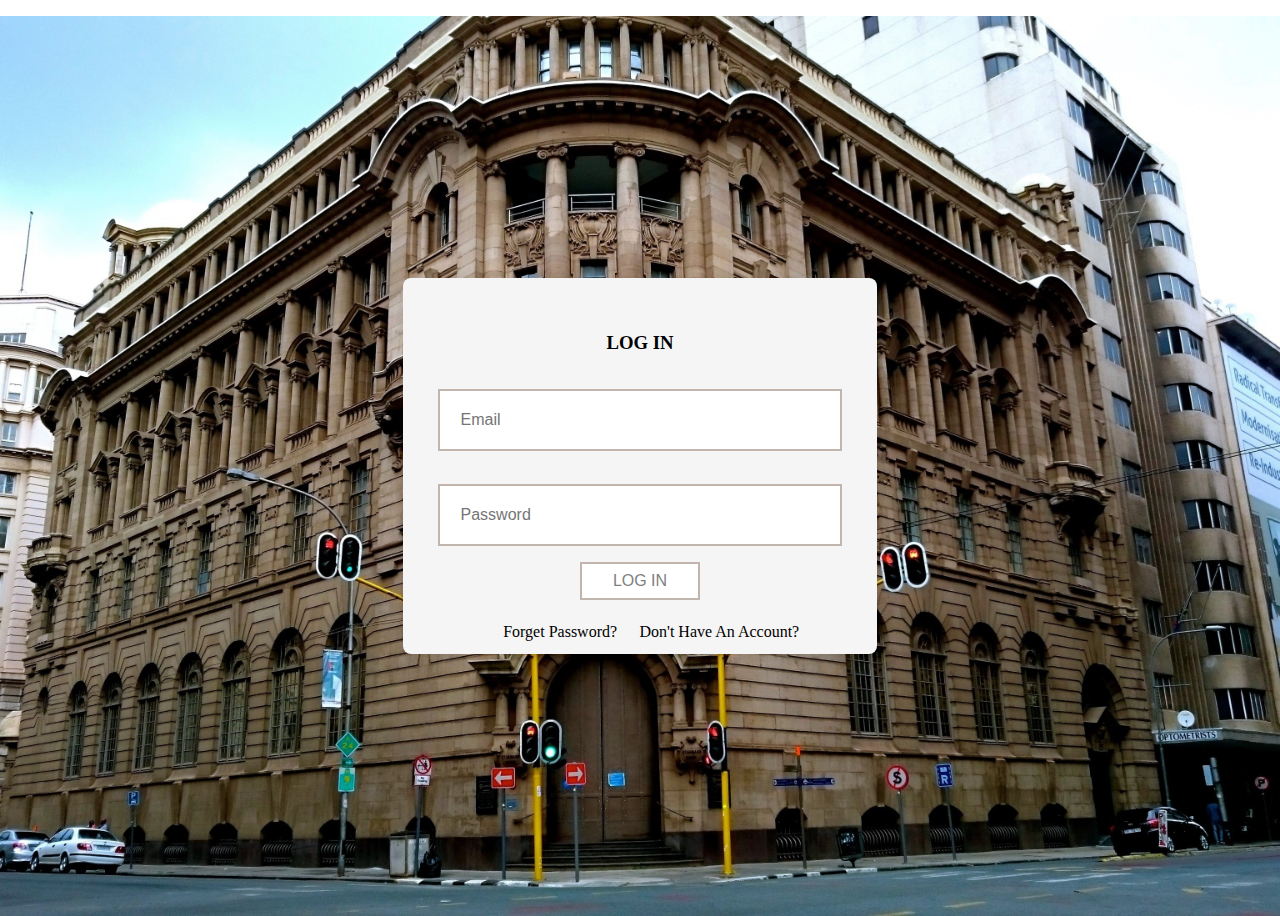
<file: index.html>
<!DOCTYPE html>
<html lang="en">
<head>
    <meta charset="UTF-8">
    <meta name="viewport" content="width=device-width, initial-scale=1.0">
    <link rel="stylesheet" href="STYLESHEET.css">
    <title>LOG-IN page</title>
</head>
<body">
    <p></p>
    <div class="wrapper">
        
    <div class="SIGN_IN_BOX">
        <form class="SIGN_IN_FORM">
            <h3 class="LOGIN">LOG IN</h3>
            <p id="validation-message"></p>
            <input id="email" placeholder="Email" type="email" required="required" class="input-box">
            <input id="password" placeholder="Password" type="password" required="required" class="input-box" oninput="show_icon()">
           <span class="show-password" onclick="Show_password()"></span>
            <button class="SIGN_IN_BUTTON" type="button" onclick="checkacc()">LOG IN</button>
            
        </form>
        <div class="OTHER_OPTIONS">
            <a class="mar1" href="ForgetPass.html">Forget Password?</a>
            <a class="mar1" href="SIGNUP.html">Don't Have An Account?</a>
        </div>

    </div>
    
    </div>

    <script src="LOGIN.js"></script>
</body>
</html>
</file>
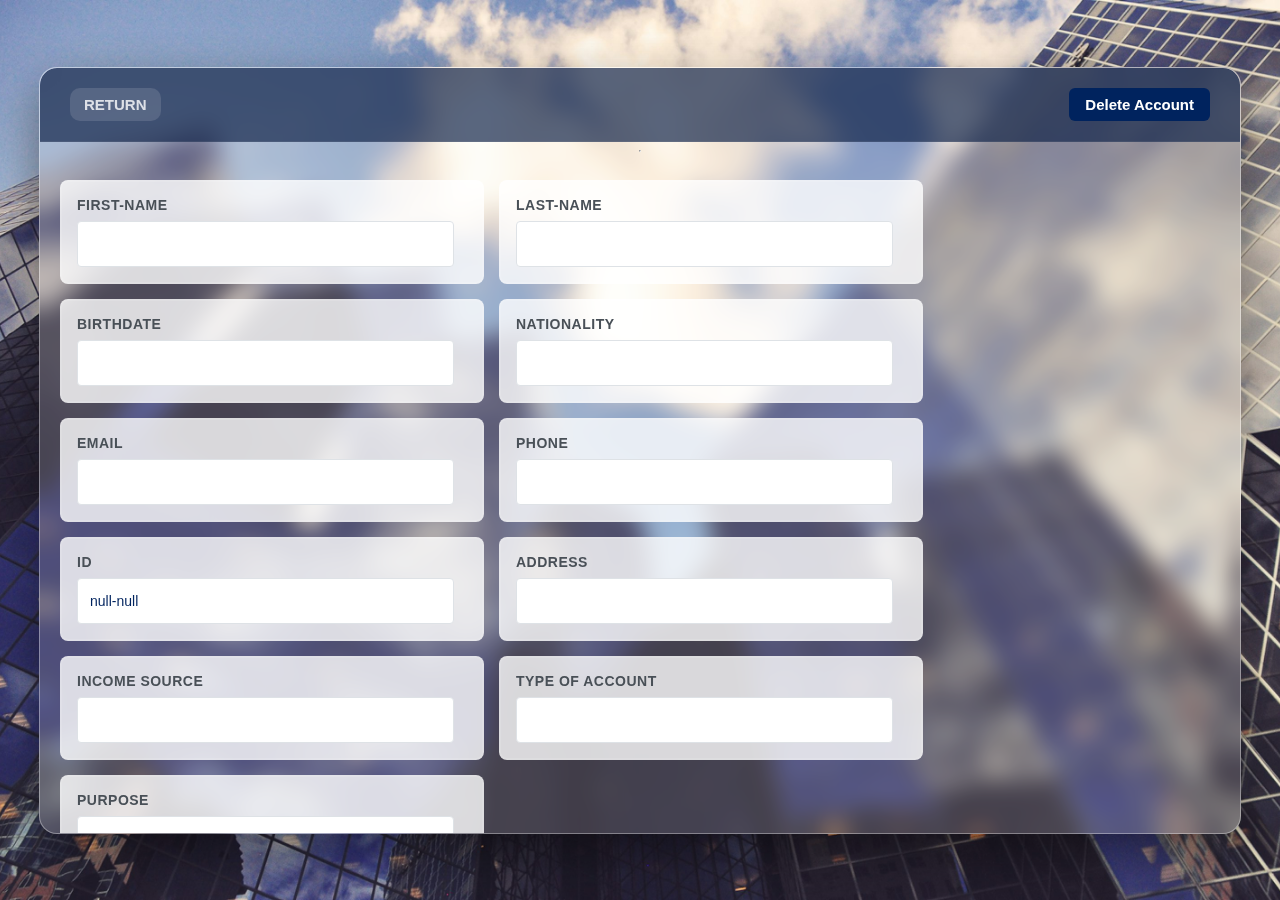
<file: Account.html>
<!DOCTYPE html>
<html lang="en">

<head>
    <meta charset="UTF-8">
    <meta name="viewport" content="width=device-width, initial-scale=1.0">
    <title>Account</title>
    <link rel="stylesheet" href="Account.css">
</head>

<body>

    
    <div class="info-box">
        <div class="upper">
            <!-- <div class="return">
                <a href="Main.html" style="text-decoration: none; color: #00235e;">RETURN</a>
            
            </div> -->

            <a href="Main.html"style="text-decoration: none; color: #00235e;"><div class="return">RETURN</div></a>





            <div class="delete" onclick="popupdelete()">Delete Account</div>
        </div>
        <hr>
        <div class="acc-info">
            <div class="info">
                <div class="about-info">First-Name</div>
                <div class="box-get-info">
                    <div class="get-info"></div>
                </div>
            </div>
            <div class="info">
                <div class="about-info">Last-Name</div>
                <div class="box-get-info">
                    <div class="get-info"></div>
                </div>
            </div>
            <div class="info">
                <div class="about-info">Birthdate</div>
                <div class="box-get-info">
                    <div class="get-info"></div>
                </div>
            </div>
            <div class="info">
                <div class="about-info">Nationality</div>
                <div class="box-get-info">
                    <div class="get-info"></div>
                </div>
            </div>

            <div class="info">
                <div class="about-info">Email</div>
                <div class="box-get-info">
                    <div class="get-info"></div>
                </div>
            </div>

            <div class="info changeable" data-type="tel" data-about="phone">
                <div class="about-info">Phone</div>
                <div class="box-get-info">
                    <div class="get-info"></div>
                </div>
            </div>

            <div class="info">
                <div class="about-info">ID</div>
                <div class="box-get-info">
                    <div class="get-info"></div>
                </div>
            </div>
            <div class="info changeable" data-type="text" data-about="Address">
                <div class="about-info">Address</div>
                <div class="box-get-info">
                    <div class="get-info"></div>
                </div>
            </div>
            <div class="info changeable" data-type="text" data-about="Incomesrc">
                <div class="about-info">Income source</div>
                <div class="box-get-info">
                    <div class="get-info"></div>
                </div>
            </div>
            <div class="info changeable" data-type="text" data-about="Type-Of-Acc">
                <div class="about-info">Type Of Account</div>
                <div class="box-get-info">
                    <div class="get-info"></div>
                </div>
            </div>
            <div class="info changeable" data-type="text" data-about="Purpose" onclick="Popup()">
                <div class="about-info">Purpose</div>
                <div class="box-get-info">
                    <div class="get-info"></div>
                </div>
            </div>
        </div>
    </div>





    <div class="popup" id="popup-id" aria-hidden="true">
        <div class="popup-box" id="popup-box-id" role="dialog" aria-modal="true">
            

            <label class="field" id="IDfield">
                <span class="field-label">new Info</span>
                <input class="field-input" id="change-input">
            </label>
            
            <div class="action">
                <button class="action-button" id="cancelation" onclick="cancelPopup()">Cancel</button>
                <button class="action-button" id="confirmation" onclick="confirmedOperation()">confirm</button>
            </div>
        </div>
           <div class="popup-box" id="popup-box-id1" role="dialog" aria-modal="true">
            <p style="color: #001a3a ;">Are you sure you want to delete your account?</p>
            <div class="action">
                <button class="action-button" id="cancelation" onclick="cancelPopup()">Cancel</button>
                <button class="action-button" id="confirmation" onclick="confirmedDeletion()">Yes</button>
            </div>
        </div>
    </div>
    </div>
   
    <script  src="Account.js"></script>
    
</body>

</html>
</file>
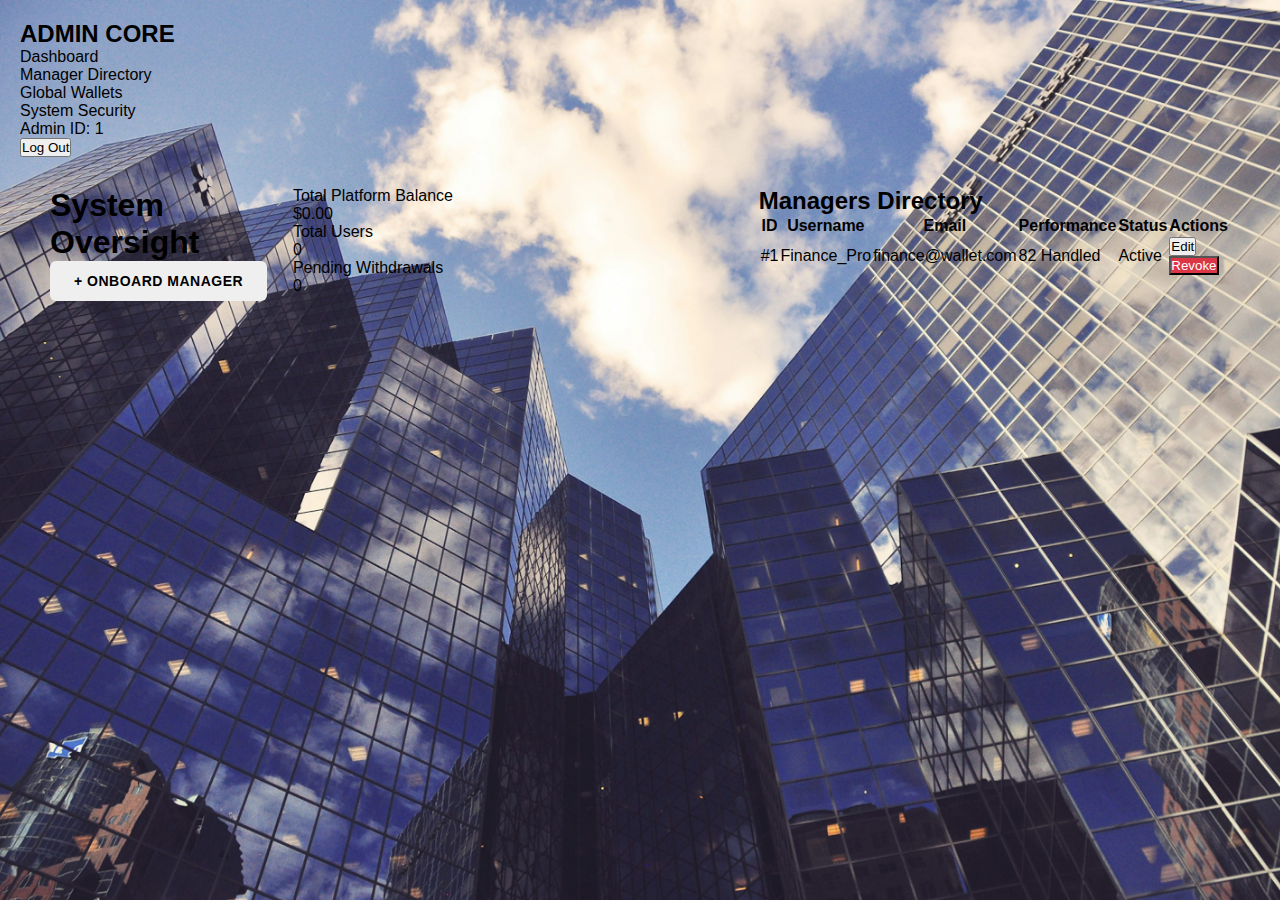
<file: admin.html>
<!DOCTYPE html>
<html lang="en">
<head>
    <meta charset="UTF-8">
    <meta name="viewport" content="width=device-width, initial-scale=1.0">
    <title>Super Admin | Wallet System</title>
    <link rel="stylesheet" href="admin.css">
</head>
<body>
    <div class="admin-layout">
        <aside class="sidebar">
            <div class="brand">
                <h2>ADMIN CORE</h2>
            </div>
            <nav class="nav-menu">
                <div class="nav-item active">Dashboard</div>
                <div class="nav-item">Manager Directory</div>
                <div class="nav-item">Global Wallets</div>
                <div class="nav-item">System Security</div>
            </nav>
            <div class="sidebar-footer">
                <p>Admin ID: <span id="currentAdminId">1</span></p>
                <button class="logout-btn">Log Out</button>
            </div>
        </aside>

        <main class="main-content">
            <header class="main-header">
                <h1>System Oversight</h1>
                <button class="btn btn-add" onclick="toggleModal('addManagerModal')">+ Onboard Manager</button>
            </header>

            <section class="stats-ribbon">
                <div class="stat-card">
                    <label>Total Platform Balance</label>
                    <div class="value">$<span id="globalBalance">0.00</span></div>
                </div>
                <div class="stat-card">
                    <label>Total Users</label>
                    <div class="value" id="totalUsers">0</div>
                </div>
                <div class="stat-card">
                    <label>Pending Withdrawals</label>
                    <div class="value" id="pendingCounter">0</div>
                </div>
            </section>

            <section class="data-section">
                <div class="section-header">
                    <h2>Managers Directory</h2>
                </div>
                <div class="table-container">
                    <table>
                        <thead>
                            <tr>
                                <th>ID</th>
                                <th>Username</th>
                                <th>Email</th>
                                <th>Performance</th>
                                <th>Status</th>
                                <th>Actions</th>
                            </tr>
                        </thead>
                        <tbody id="managerTableBody">
                            <tr>
                                <td>#1</td>
                                <td>Finance_Pro</td>
                                <td>finance@wallet.com</td>
                                <td>82 Handled</td>
                                <td><span class="tag tag-active">Active</span></td>
                                <td>
                                    <button class="btn-icon">Edit</button>
                                    <button class="btn-icon btn-danger">Revoke</button>
                                </td>
                            </tr>
                        </tbody>
                    </table>
                </div>
            </section>
        </main>
    </div>

    <div id="addManagerModal" class="modal">
        <form class="modal-content glass-effect">
            <h2>Add System Manager</h2>
            <div class="form-group">
                <label>Username</label>
                <input type="text" placeholder="Enter username..." required>
            </div>
            <div class="form-group">
                <label>Email</label>
                <input type="email" placeholder="manager@wallet.com" required>
            </div>
            <div class="form-group">
                <label>Temporary Password</label>
                <input type="password" required>
            </div>
            <div class="modal-actions">
                <button type="button" class="btn btn-secondary" onclick="toggleModal('addManagerModal')">Cancel</button>
                <button type="submit" class="btn btn-primary">Create Account</button>
            </div>
        </form>
    </div>

    <script>
        function toggleModal(id) {
            const m = document.getElementById(id);
            m.style.display = m.style.display === 'flex' ? 'none' : 'flex';
        }
    </script>
</body>
</html>
</file>
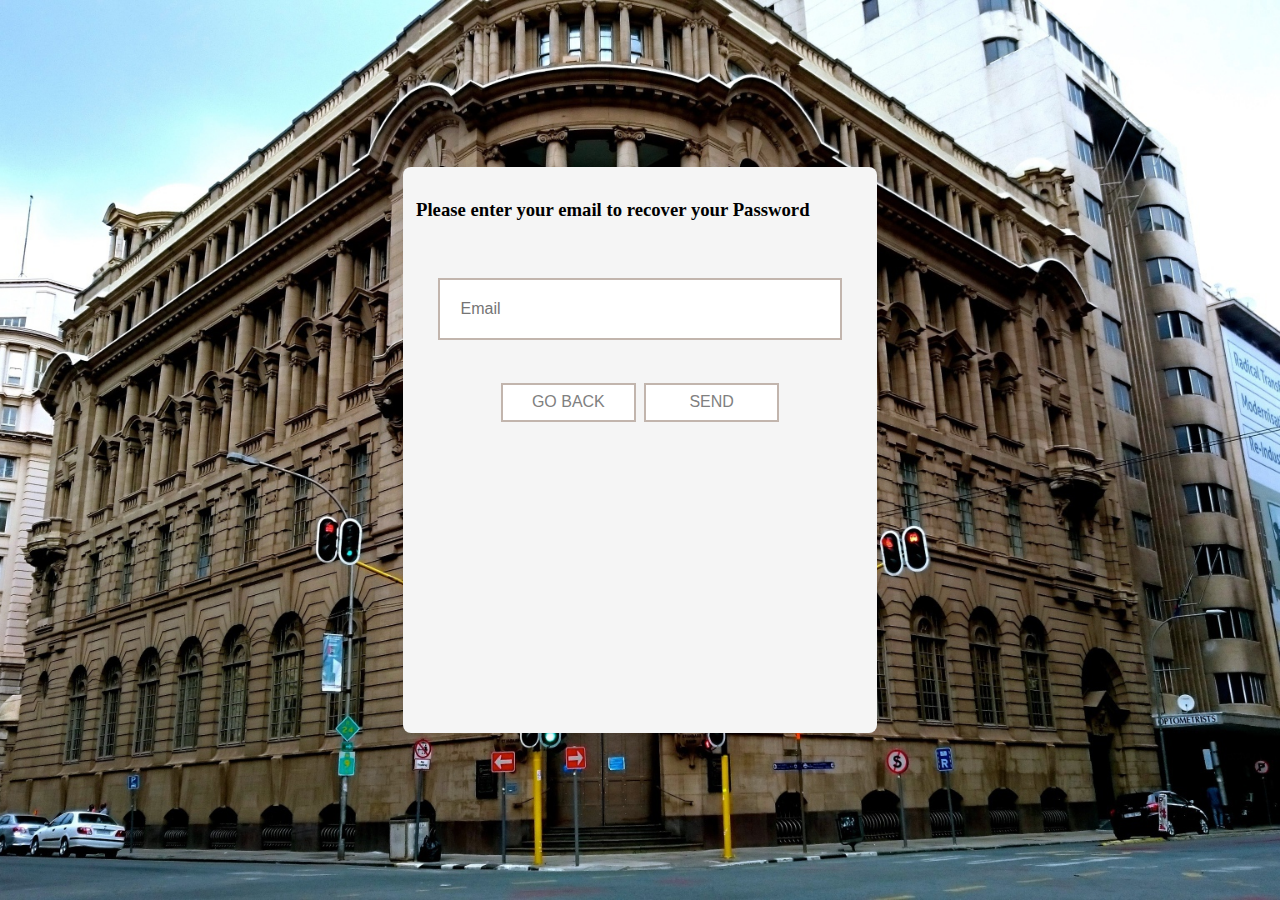
<file: ForgetPass.html>
<!DOCTYPE html>
<html lang="en">
<head>
    <meta charset="UTF-8">
    <meta name="viewport" content="width=device-width, initial-scale=1.0">
    <link rel="stylesheet" href="ForgetPass.css">
    <title>LOG-IN page</title>
</head>
<body">
    <div class="wrapper">
        
    <div class="SIGN_IN_BOX">
        <h3 class="LOGIN">Please enter your email to recover your Password</h3>
        <form class="SIGN_IN_FORM">  

            <input id="email" placeholder="Email" type="email" required="required" class="input-box">           
                     
        </form>
        <div class="OTHER_OPTIONS">
            <button class="SIGN_IN_BUTTON"><a style="text-decoration: none; color: grey;" href="index.html">GO BACK</a></button>
            <button class="SIGN_IN_BUTTON" id="request-button" onclick="sendver()">SEND</button>
            

        </div>
        
        <div class="OTHER_OPTIONS">
            <div class="message" id="request-message"></div>
            <div class="timer" id="countdown"></div>
            
        </div>

    </div>
    
    </div>

    <script src="ForgetPass.js"></script>
</body>
</html>
</file>
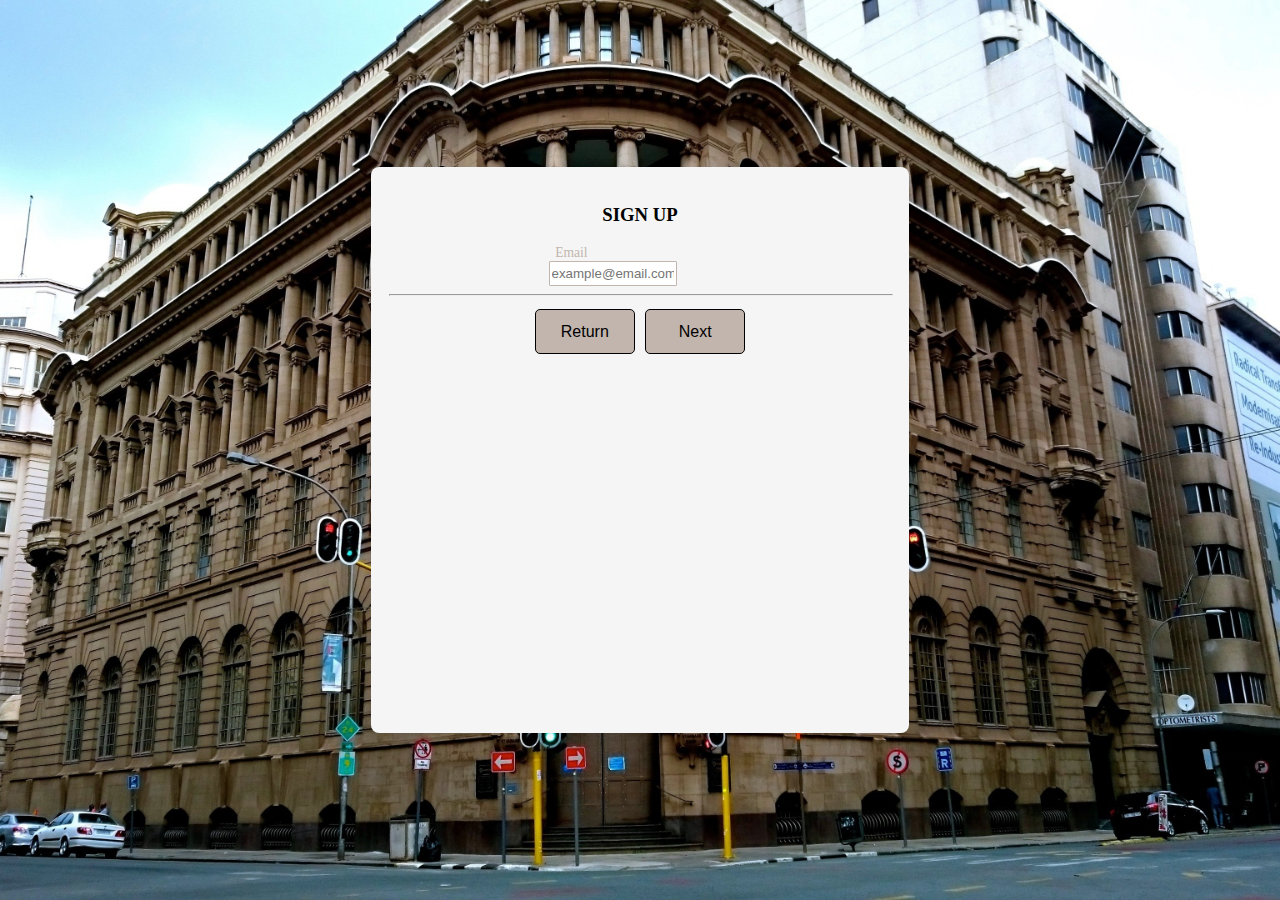
<file: SIGNUP.html>
<!DOCTYPE html>
<html lang="en">
<head>
    <meta charset="UTF-8">
    <meta name="viewport" content="width=device-width, initial-scale=1.0">
    <link rel="stylesheet" href="SIGNUP_stylesheet.CSS">
    <title>SIGN-UP</title>
</head>
<body style="margin: 0%;">
    <div class="wrapper">
        
    <div id="page1" class="SIGN_IN_BOX">
        <form class="SIGN_IN_FORM" method="post" action="SIGNUP-1.php">
            <h3 class="LOGIN">SIGN UP</h3>
            <!-- <div class="row_inputs">
                <div class="input"><div class="About_Input">First-Name</div>  <input  id="First-Name" type="text" class="info_inputs" required maxlength="10" placeholder="majd" name="First-Name"></div>
                <div class="input"><div class="About_Input">Last-Name</div> <input  id="Last-Name" type="text" class="info_inputs" required maxlength="15" placeholder="maatouk" name="Last-Name"></div>
            </div> -->

            <!-- <div class="row_inputs">
                <div class="input"><div class="About_Input">Date-Of-Birth</div>  <input  id="Date-Of-Birth" type="date" class="info_inputs" min="1900-01-01" max="2025-01-01" name="Date-Of-Birth"></div>
                <div class="input"><div class="About_Input">Nationality</div> <input  id="Nationality" type="text" class="info_inputs" required maxlength="20" placeholder="lebanese" name="Nationality"></div>
            </div> -->

            <div class="row_inputs">
                <div class="input-1"><div class="About_Input">Email</div>  <input  id="Email" type="email" class="info_inputs" required placeholder="example@email.com" name="Email"></div>
            </div>
            <!-- <div class="row_inputs">
                <div class="input-1"><div class="About_Input">Phone</div> <input  id="phone" type="tel" class="info_inputs" required maxlength="8" placeholder="81******" name="Phone"></div>
            </div>             -->

            <!-- <div class="row_inputs">
                <div class="input"><div class="About_Input">Password</div>  <input  id="password" type="password" class="info_inputs" required max="10" name="Password"></div>
                <div class="input"><div class="About_Input">Confirm Password</div> <input  id="con_password" type="password" class="info_inputs" required maxlength="10"></div>
            </div>   -->
            <hr style="width: 100%;color: black;">
            <div class="row_inputs">
               
                <button class="Next_button"> <a style="text-decoration: none; color: black; font-size: 100%;" href="index.php">Return</a></button>
                   <input class="Next_button" type="submit" name="submit" value="Next">
            </div> 

        </form>

        
        
        <!-- <div class="OTHER_OPTIONS">
            <button class="Next_button"> <a style="text-decoration: none; color: black; font-size: 100%;" href="index.html">Return</a></button>
            <button class="Next_button" onclick="NextPage()">NEXT</button>
            
        </div> -->
        <div class="message" id="display-message"></div>


    </div>

    
    

    
    
    </div>

    <script src="SIGNUP.js"></script>
</body>
</html>
</file>
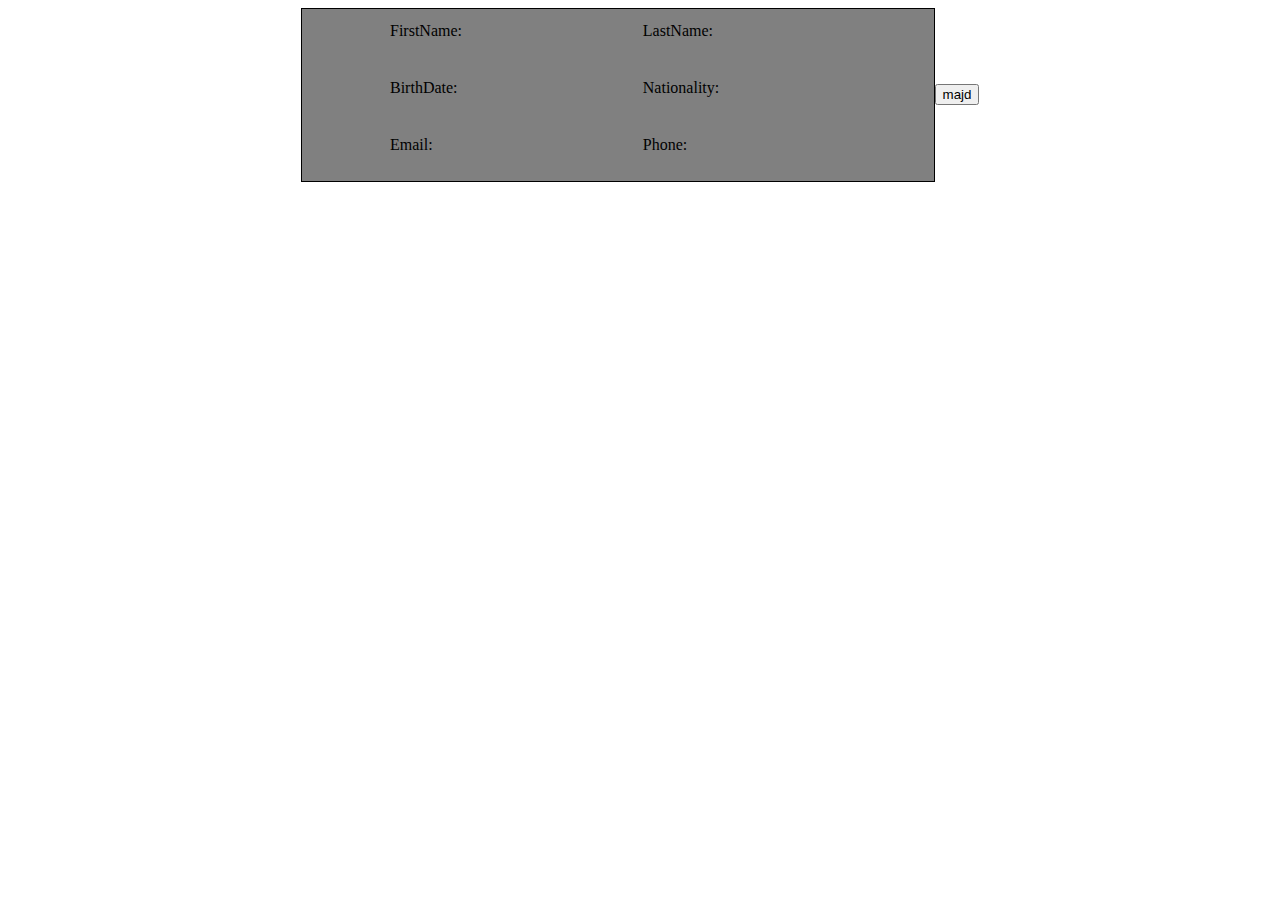
<file: tester.html>
<!DOCTYPE html>
<html lang="en">
<head>
    <meta charset="UTF-8">
    <meta name="viewport" content="width=device-width, initial-scale=1.0">
    <title>Document</title>
</head>
<body >
    <style>
        .wrapper{
            display: flex;
            justify-content:center;
            align-items: center;
        }
        .box{
            width: 50%;
            height: 50%;
            border: 1px solid black;
            background-color: grey;
            display: flex;
            justify-content: center;
            flex-direction: column;
            

        }
        .line{
            display: flex;
            flex-direction: row;
            justify-content: center;
            margin-left: 2%;
            margin-right: 2%;
            width: 100%;
            height: 2.5vw;
            padding: 2%;
        }
        .inline{
            width: 40%;
            display: flex;
            flex-direction: row;
            
        }
        .nametag{
            color:black;
        }
        .output{
            margin-left: 1%;
            color:brown
        }
        
    </style>
    <div class="wrapper" >

        <div class="box">
            <div class="line">
                <div class="inline"><div class="nametag">FirstName:</div><div class="output" id="info-Firstname"></div></div>
                <div class="inline"><div class="nametag">LastName:</div><div class="output" id="info-LastName"></div></div>
            </div>
            <div class="line">
                <div class="inline"><div class="nametag">BirthDate:</div><div class="output" id="info-Date-Of-Birth"></div></div>
                <div class="inline"><div class="nametag">Nationality:</div><div class="output" id="info-Nationality"></div></div>
            </div>
            <div class="line">
                <div class="inline"><div class="nametag">Email:</div><div class="output" id="info-email"></div></div>
                <div class="inline"><div class="nametag">Phone:</div><div class="output" id="info-phone"></div></div>
            </div>
            
                    
        </div>
        <button onclick="hi()">majd</button>
        


    </div>
    <script >
        function addinfo(){
            // let info_first_name=document.getElementById("info-Firstname")
            // let info_Last_name=document.getElementById("info-LastName")
            // let info_birthdate=document.getElementById("info-Date-Of-Birth")
            // let info_nationality=document.getElementById("info-Nationality")
            // let info_phone=document.getElementById("info-phone")
            // let info_email=document.getElementById("info-email")
            let output=document.getElementsByClassName("output")

    
        // info_first_name.innerHTML=localStorage.getItem("First-Name")
        // info_Last_name.innerHTML=localStorage.getItem("Last-Name")
        // info_birthdate.innerHTML=localStorage.getItem("birthdate")
        // info_nationality.innerText=localStorage.getItem("nationality")
        // info_phone.innerHTML=localStorage.getItem("phone")
        // info_email.innerHTML=localStorage.getItem("email")
        output[0].innerHTML=localStorage.getItem("First-Name")
        output[1].innerHTML=localStorage.getItem("Last-Name")
        output[2].innerHTML=localStorage.getItem("birthdate")
        output[3].innerText=localStorage.getItem("nationality")
        output[4].innerHTML=localStorage.getItem("email")
        output[5].innerHTML=localStorage.getItem("phone")
        

        }
        window.onload=addinfo();
        
        
    </script>
</body>
</html>
</file>
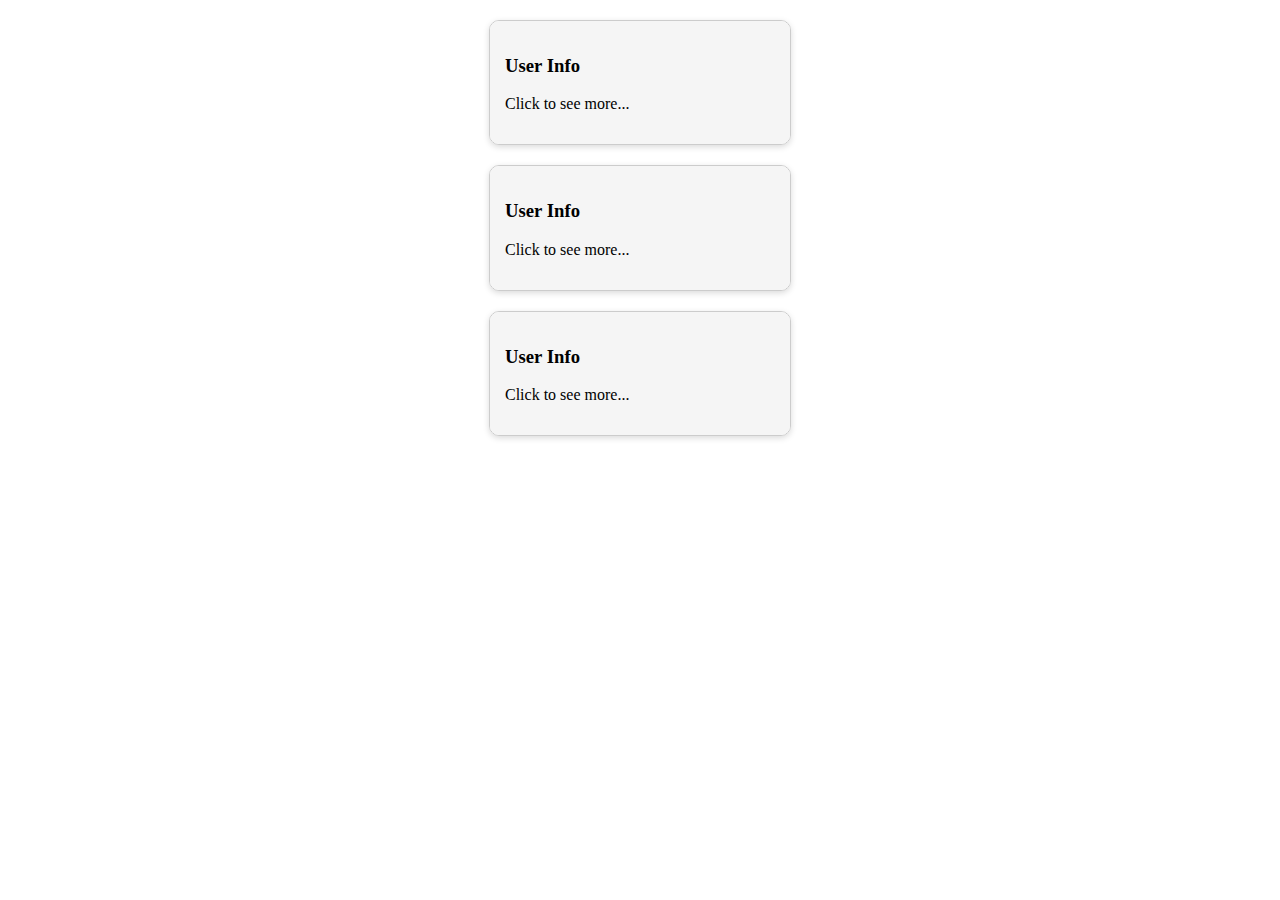
<file: tester2.html>
<!DOCTYPE html>
<html lang="en">
<head>
  <meta charset="UTF-8">
  <title>Expandable Div Example</title>
  <style>
    .card {
      width: 300px;
      margin: 20px auto;
      border: 1px solid #ccc;
      border-radius: 10px;
      overflow: hidden;
      cursor: pointer;
      transition: all 0.3s ease;
      box-shadow: 0 2px 6px rgba(0,0,0,0.15);
    }

    .card-header {
      padding: 15px;
      background: #f5f5f5;
    }

    .card-body {
      height: 0;         /* hidden by default */
      overflow: hidden;
      transition: height 0.4s ease;
      padding: 0 15px;      /* keep padding but not visible until expanded */
    }

    .card.active .card-body {
      height: 200px;     /* enough to show the content */
      padding: 15px;
    }
  </style>
</head>
<body>

    <div class="card" id="infoCard">
        <div class="card-header">
            <h3>User Info</h3>
            <p>Click to see more...</p>
        </div>
        <div class="card-body">
            <p>Email: user@example.com</p>
            <p>Balance: 120.50$</p>
            <p>Joined: 2025-08-29</p>
        </div>
    </div>

    <div class="card" id="infoCard">
        <div class="card-header">
            <h3>User Info</h3>
            <p>Click to see more...</p>
        </div>
        <div class="card-body">
            <p>Email: user@example.com</p>
            <p>Balance: 120.50$</p>
            <p>Joined: 2025-08-29</p>
        </div>
    </div>

    <div class="card" id="infoCard">
        <div class="card-header">
            <h3>User Info</h3>
            <p>Click to see more...</p>
        </div>
        <div class="card-body">
            <p>Email: user@example.com</p>
            <p>Balance: 120.50$</p>
            <p>Joined: 2025-08-29</p>
        </div>
    </div>

  <script>
    const cards = document.querySelectorAll(".card");

    cards.forEach(card => {
      card.addEventListener("click", () => {
        card.classList.toggle("active");
      });
    });
  </script>

</body>
</html>
</file>
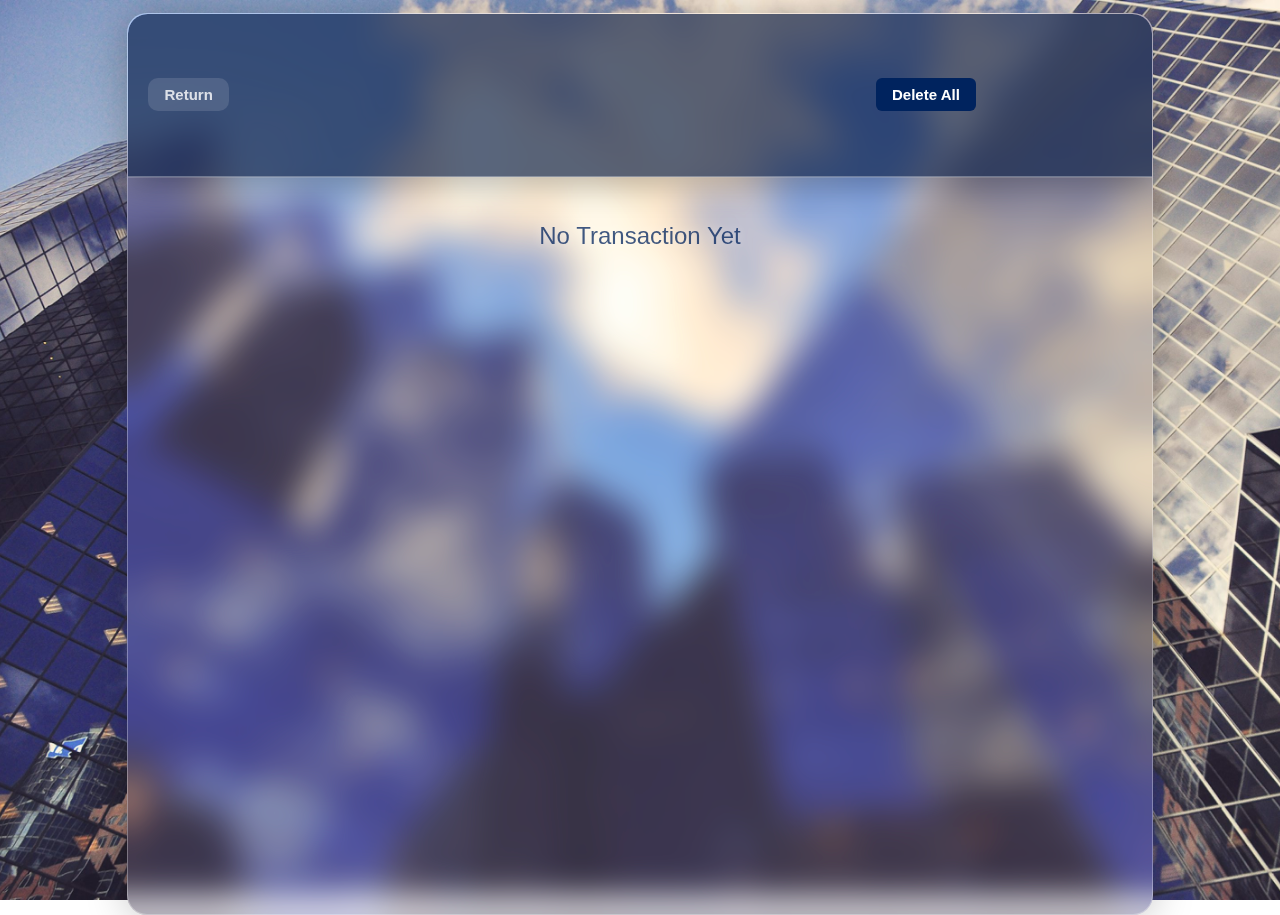
<file: transaction.Html>
<!DOCTYPE html>
<html lang="en">
<head>
    <meta charset="UTF-8">
    <meta name="viewport" content="width=device-width, initial-scale=1.0">
    <link rel="stylesheet" href="Transactions.CSS">
    <title>Transactions</title>
</head>
<body>
    <div class="Main">
        <div class="nav-bar">
            <div class="Return-button"><a href="Main.html" style="text-decoration: none; color: inherit;">Return</a></div>
            <div class="Future-idea"></div>
            <div class="Delete-button" onclick="DeleteTransactions()">Delete All</div>
        </div>
        <hr>
        <div class="transactions-box">
        </div>
        
       




    </div>


    <script src="Transaction.js"></script>
    
</body>
</html>
</file>
<file: STYLESHEET.css>
.wrapper{
    background-image: url(IMAGES/SIGN_IN_WALLPAPER.jpg);
    display: flex;
    justify-content: center;  
    align-items: center;      
    height: 100vh; 
    overflow-y: scroll;
    background-repeat: no-repeat;
    background-position: center;
    object-fit: cover;
    background-size: cover;
    margin: 0%;
    padding: 0%;
    position: relative;
    width: 100%;
}
.SIGN_IN_FORM{
    
    
    padding: 5%;
    display: flex;
    flex-direction: column;
    justify-content: center;
    align-items: center;
    
}
.SIGN_IN_BOX{
    background-color: whitesmoke;
    width: 35%;
    /* height: 60vh; */
    padding:1%;
    margin: 0px;
    box-shadow: 0 0 10px rgba(0,0,0,0.1);
    border-radius: 8px;
    overflow-y: auto;

}
.input-box{
   margin: 4%;
   width: 100%;
   font-size: 100%;
   padding: 5%;
   box-sizing: border-box;
   border: 2px solid rgba(194,181,173,255);

}
.input-box:focus{
    font-style: italic;    
}
.show-password{
    margin-left: 90%;
    cursor: pointer;
    font-size: 100%;
    color: grey;
    opacity: 50%;
}
.reveal_password{
    position: absolute;
  top: 50%;
  right: 15px;
  transform: translateY(-50%);
  cursor: pointer;
  font-size: 1.1rem;
  user-select: none;
  color: blue;
  opacity: 0.5;
}
.OTHER_OPTIONS{
    display: flex;
    flex-direction: row;
    justify-content: center;
    align-items: center;
}
.SIGN_IN_BUTTON{
    width:30% ;
    border:2px solid rgba(194,181,173,255);
    background: white;
    height:3vw;
    color:grey;
    font-size: 100%;
    
}
.mar1{
    margin-left: 5%;
    font-size: 100%;
    text-decoration: none;
    color: black;
    
}
.mar1.mar1:hover{
    text-decoration: underline;
    color: rgba(194,181,173,255);
}
body{
    margin: 0px;
    padding: 0px;

}
#validation-message{
    color: red;
    font-size: 100%;
    margin: 0%;
}


@media (min-width:320px) and (max-width:700px){
    .wrapper{
        object-fit:scale-down;
    }
    .SIGN_IN_BOX{
        width: 70vw;
        height: auto;
        font-size: 150%;
    }
    .input-box{
        width: 80%;
        font-size: 50%;
    }
    .SIGN_IN_BUTTON{
        height: 5vw;
        font-size: 35%;
    }
    .mar1{
        font-size: 50%;
    }
    .LOGIN{
        font-size: 50%;
    }
    .show-password{
        font-size: 50%;
        margin-left: 65%;
    }
    .validation-message{
        font-size: 50%;
    }
    
    
} 
@media(min-width:2000px) {
    .input-box{
        width: 80%;
        font-size: 200%;
    }
    .SIGN_IN_BUTTON{
        height: 3vw;
        font-size: 200%;
    }
    .mar1{
        font-size: 200%;
    }
    .LOGIN{
        font-size: 200%;
    }
    .show-password{
        font-size: 200%;
        margin-left: 65%;
    }
     .validation-message{
        font-size: 200%;
    }
    
    
}
</file>
<file: Account.css>
html,
body {
    margin: 0px;
    display: flex;
    justify-content: center;
    align-items: center;
    width: 100%;
    min-height: 100vh;
    background: url('IMAGES/photo-1462206092226-f46025ffe607.jpg') no-repeat center center/cover;
    height: 100vh;
    font-family: 'Segoe UI', Tahoma, Geneva, Verdana, sans-serif;
}


.info-box {
    width: 95%;
    max-width: 1200px;
    height: 85vh;
    max-height: 90vh;
    display: flex;
    flex-direction: column;
    overflow: hidden;
    background: rgba(255, 255, 255, 0.15);
    backdrop-filter: blur(12px);
    -webkit-backdrop-filter: blur(12px);
    border-radius: 18px;
    border: 1px solid rgba(255, 255, 255, 0.35);
    box-shadow: 0 20px 50px rgba(0, 0, 0, 0.45);
}

.upper {
    display: flex;
    width: 95%;
    padding: 20px 30px;
    background: rgba(0, 20, 60, 0.65);
    backdrop-filter: blur(10px);
    -webkit-backdrop-filter: blur(10px);
    justify-content: space-between;
    align-items: center;
    flex-wrap: wrap;
    gap: 12px;
    border-bottom: 1px solid rgba(255, 255, 255, 0.06);
}

.return {
    display: flex;
    justify-content: center;
    align-items: center;
    text-decoration: none;
    color: #ffffffcc;
    font-weight: 600;
    font-size: 15px;
    padding: 8px 14px;
    background: rgba(255, 255, 255, 0.12);
    border-radius: 10px;
    transition: all 0.25s ease;
}

.return:hover {
    background: rgba(255, 255, 255, 0.30);
    transform: translateY(-2px);
}

.delete {
    cursor: pointer;
    color: white;
    font-weight: 600;
    font-size: 15px;
    padding: 8px 16px;
    white-space: nowrap;
    background: #00235e;
    border-radius: 6px;
    transition: all 0.3s ease;
    border: none;
}

.delete:hover {
    background: #c0392b;
    transform: scale(1.03);
}

.acc-info {
    width: 100%;
    display: flex;
    align-content: flex-start;
    flex-direction: row;
    overflow-y: auto;
    flex-wrap: wrap;
    flex: 1;
    padding: 20px;
    gap: 15px;
}

.acc-info::-webkit-scrollbar {
    width: 8px;
}

.acc-info::-webkit-scrollbar-track {
    background: rgba(255, 255, 255, 0.08);
    border-radius: 10px;
}

.acc-info::-webkit-scrollbar-thumb {
    background: rgba(0, 35, 94, 0.6);
    border-radius: 10px;
}

.acc-info::-webkit-scrollbar-thumb:hover {
    background: rgba(0, 35, 94, 0.8);
}

.info {
    width: calc(50% - 1%);
    padding: 15px;
    display: flex;
    flex-direction: column;
    background: #ffffffcc;
    border: 2px solid rgba(255, 255, 255, 0.12);
    border-radius: 8px;
    transition: all 0.3s ease;
    cursor: default;
}

.info:hover {
    background: rgba(255, 255, 255, 0.12);
    border: 2px solid #00235e;
    box-shadow: 0 4px 12px rgba(245, 169, 98, 0.15);
}

.changeable {
    cursor: pointer;
}

.changeable:hover {
    background: rgba(255, 255, 255, 0.12);
    border: 2px solid #781313;
    box-shadow: 0 4px 12px rgba(212, 114, 42, 0.15);
}

.about-info {
    font-weight: 600;
    color: #495057;
    font-size: 14px;
    text-transform: uppercase;
    letter-spacing: 0.5px;
    margin-bottom: 8px;
}

.box-get-info {
    width: 90%;
    background: white;
    border: 1px solid #dee2e6;
    border-radius: 4px;
    padding: 8px 12px;
    min-height: 28px;
    display: flex;
    align-items: center;
}

.get-info {
    width: 100%;
    color: #00235e;
    font-weight: 500;
    font-size: 14px;
    word-break: break-word;
}

@keyframes reveal {
    from {
        transform: translateX(0);
    }

    to {
        transform: translateX(-100%);
    }
}




.popup {

    position: fixed;
    inset: 0;
    background: rgba(0, 0, 0, 0.45);
    backdrop-filter: blur(8px);
    display: none;
    justify-content: center;
    align-items: center;
    z-index: 1000;
    display: flex;
    align-items: center;
    justify-content: center;
}

#popup-id {
    display: none;
}

#popup-box-id1 {
    display: none;
}

.popup-box {
    width: 35%;
    min-width: 380px;
    background: rgba(255, 255, 255, 0.18);
    border-radius: 22px;
    padding: 45px 40px;
    backdrop-filter: blur(20px);
    border: 1px solid rgba(255, 255, 255, 0.40);
    box-shadow: 0 25px 60px rgba(0, 0, 0, 0.45);
    display: flex;
    flex-direction: column;
    gap: 22px;
    animation: popupFade 0.25s ease-out;
    font-size:115%;
}



/* Animation */

@keyframes popupFade {
    from {
        opacity: 0;
        transform: scale(0.92);
    }


    to {
        opacity: 1;
        transform: scale(1);
    }

}

.field {
    width: 100%;
    display: flex;
    align-items: center;
    justify-content: flex-start;
    gap: 15px;
}

.field-label {
    font-weight: 600;
    color: #495057;
    font-size: 14px;
    min-width: 80px;
}

.field-input {
    flex: 1;
    max-width: 100%;
    height: 40px;
    padding: 8px 12px;
    border: 2px solid #ead5cc;
    border-radius: 6px;
    font-size: 14px;
    font-family: inherit;
    transition: border-color 0.3s ease;
    box-sizing: border-box;
}

.field-input:focus {
    outline: none;
    border-color: #00308f;
    box-shadow: 0 0 8px rgba(0, 48, 143, 0.35);
}

#to-field {
    display: flex;

}

.action {
    display: flex;
    width: 100%;
    flex-direction: row;
    justify-content: center;
    gap: 15px;
}

.action-button {

    padding: 10px 24px;

    font-weight: 600;

    border-radius: 10px;

    border: none;

    cursor: pointer;

    background: #00308f;

    color: white;

    transition: 0.25s;

}

#cancelation {
    background: #e9ecef;
    color: #001a3a;
}

#cancelation:hover {
    background: #dee2e6;
    transform: translateY(-2px);
}

#confirmation {
    background: #00308f;
    color: white;
}

#confirmation:hover {
    background: #0044c2;
    transform: translateY(-2px);
}

@media (min-width: 51px) and (max-width: 700px) {
    .popup-box {
        width: 90%;
        padding: 20px;
    }

    .upper {
        width: 100%;
        padding: 20px 0px;
    }

    .info {
        width: calc(90% - 10px);
        padding: 12px;
    }

    .return {
        font-size: 14px;
        padding: 8px 15px;
    }

    .delete {
        font-size: 14px;
        padding: 8px 15px;
    }

    .about-info {
        font-size: 12px;
    }

    .get-info {
        font-size: 13px;
    }

    .field-input {
        height: 35px;
        font-size: 13px;
    }

    .action-button {
        padding: 8px 20px;
        font-size: 13px;
        min-width: 80px;
    }

    .field {
        flex-direction: column;
        align-items: flex-start;
    }
}

@media (min-width: 701px) and (max-width: 1200px) {
    .info {
        width: calc(50% - 10px);
    }

    .return {
        font-size: 15px;
        padding: 9px 18px;
    }

    .delete {
        font-size: 15px;
        padding: 9px 18px;
    }

    .about-info {
        font-size: 13px;
    }

    .get-info {
        font-size: 14px;
    }
}

@media (min-width: 1201px) {
    .info {
        width: calc(33.333% - 10px);
    }
}

@media (min-width: 2000px) {
    .info {
        width: calc(25% - 10px);
        padding: 20px;
    }

    .about-info {
        font-size: 16px;
    }

    .get-info {
        font-size: 18px;
    }

    .return {
        font-size: 18px;
        padding: 12px 25px;
    }

    .delete {
        font-size: 18px;
        padding: 12px 25px;
    }

    .field-input {
        height: 45px;
        font-size: 16px;
    }

    .action-button {
        padding: 12px 30px;
        font-size: 16px;
    }
}
</file>
<file: admin.css>
* {
  margin: 0;
  padding: 0;
  box-sizing: border-box;
}

body {
  font-family: -apple-system, BlinkMacSystemFont, "Segoe UI", Roboto, Oxygen, Ubuntu, Cantarell, sans-serif;
  
  background: url("IMAGES/photo-1462206092226-f46025ffe607.jpg") center/cover no-repeat fixed;
  min-height: 100vh;
  padding: 20px;
}

/* Updated container class name to match Main */
.Main {
  max-width: 1400px;
  margin: 0 auto;
  background: white;
  border-radius: 12px;
  box-shadow: 0 20px 60px rgba(0, 0, 0, 0.3);
  overflow: hidden;
}

/* Added nav-bar styling to match transaction page */
.nav-bar {
  background: #16213e;
  color: white;
  padding: 20px 30px;
  display: flex;
  align-items: center;
  justify-content: space-between;
}

.nav-bar .title {
  font-size: 24px;
  font-weight: 600;
}

hr {
  border: none;
  border-top: 1px solid #e9ecef;
  margin: 0;
}

.header {
  background:  #16213e;
  color: white;
  padding: 30px;
  text-align: center;
}

.header h1 {
  font-size: 28px;
  font-weight: 600;
}

.main-content {
  display: grid;
  grid-template-columns: 1fr 2fr 1fr;
  gap: 20px;
  padding: 30px;
  min-height: 600px;
}

.section {
  background: #f8f9fa;
  padding: 25px;
  border-radius: 8px;
  border: 1px solid #e9ecef;
}

.section h2 {
  font-size: 20px;
  margin-bottom: 20px;
  color: #333;
  font-weight: 600;
}

/* Search Section */
.search-container {
  display: flex;
  flex-direction: column;
  gap: 10px;
}

.search-input {
  padding: 12px;
  border: 2px solid #dee2e6;
  border-radius: 6px;
  font-size: 14px;
  transition: border-color 0.3s;
}

.search-input:focus {
  outline: none;
  /* Updated focus color to match dark theme */
  border-color: #16213e;
}

.user-info {
  margin-top: 20px;
  padding: 15px;
  background: white;
  border-radius: 6px;
  border: 1px solid #dee2e6;
  cursor: pointer;
  transition: all 0.3s ease;
}

.user-info:hover {
  background: #f0f0f0;
  border-color: #667eea;
  box-shadow: 0 2px 8px rgba(102, 126, 234, 0.2);
}

.user-info h3 {
  font-size: 16px;
  margin-bottom: 12px;
  color: #667eea;
}

.user-info p {
  margin-bottom: 8px;
  font-size: 14px;
  color: #495057;
}

/* Transactions Section */
.transactions-list {
  max-height: 500px;
  overflow-y: auto;
}

/* Made transaction items clickable with cursor pointer */
.transaction-item {
  background: white;
  padding: 15px;
  border-radius: 6px;
  margin-bottom: 10px;
  border: 1px solid #dee2e6;
  transition: transform 0.2s, box-shadow 0.2s;
  cursor: pointer;
}

.transaction-item:hover {
  transform: translateY(-2px);
  box-shadow: 0 4px 12px rgba(0, 0, 0, 0.1);
}

/* Added active state for selected transaction */
.transaction-item.active {
  border: 2px solid #16213e;
  background: #f0f4ff;
}

.transaction-item p {
  margin-bottom: 5px;
  font-size: 14px;
  color: #495057;
}

.transaction-amount {
  font-weight: 600;
  font-size: 16px;
}

.amount-positive {
  color: #28a745;
}

.amount-negative {
  color: #dc3545;
}

/* Actions Section */
.actions-container {
  display: flex;
  flex-direction: column;
  gap: 15px;
}

/* Buttons */
.btn {
  padding: 12px 24px;
  border: none;
  border-radius: 6px;
  font-size: 14px;
  font-weight: 600;
  cursor: pointer;
  transition: all 0.3s;
  text-transform: uppercase;
  letter-spacing: 0.5px;
}

.btn:hover {
  transform: translateY(-2px);
  box-shadow: 0 4px 12px rgba(0, 0, 0, 0.15);
}

.btn-primary {
  /* Updated button colors to match dark theme */
  background: #16213e;
  color: white;
}

.btn-primary:hover {
  background: #0f1626;
}

.btn-danger {
  background: #dc3545;
  color: white;
}

.btn-danger:hover {
  background: #c82333;
}

.btn-warning {
  background: #ffc107;
  color: #212529;
}

.btn-warning:hover {
  background: #e0a800;
}

.btn-success {
  background: #28a745;
  color: white;
}

.btn-success:hover {
  background: #218838;
}

.btn-secondary {
  background: #6c757d;
  color: white;
}

.btn-secondary:hover {
  background: #5a6268;
}

/* Modal */
.modal {
  display: none;
  position: fixed;
  top: 0;
  left: 0;
  width: 100%;
  height: 100%;
  background: rgba(0, 0, 0, 0.6);
  z-index: 1000;
  align-items: center;
  justify-content: center;
}

.modal.active {
  display: flex;
}

.modal-content {
  background: white;
  padding: 30px;
  border-radius: 12px;
  width: 90%;
  max-width: 500px;
  box-shadow: 0 20px 60px rgba(0, 0, 0, 0.3);
  animation: modalSlideIn 0.3s ease-out;
}

@keyframes modalSlideIn {
  from {
    transform: translateY(-50px);
    opacity: 0;
  }
  to {
    transform: translateY(0);
    opacity: 1;
  }
}

.modal-content h2 {
  margin-bottom: 25px;
  color: #333;
  font-size: 24px;
}

.form-group {
  margin-bottom: 20px;
}

.form-group label {
  display: block;
  margin-bottom: 8px;
  font-weight: 600;
  color: #495057;
  font-size: 14px;
}

.form-input,
.form-textarea {
  width: 100%;
  padding: 12px;
  border: 2px solid #dee2e6;
  border-radius: 6px;
  font-size: 14px;
  font-family: inherit;
  transition: border-color 0.3s;
}

.form-input:focus,
.form-textarea:focus {
  outline: none;
  border-color: #667eea;
}

.form-textarea {
  resize: vertical;
}

.modal-actions {
  display: flex;
  gap: 10px;
  justify-content: flex-end;
  margin-top: 25px;
}

/* Utility Classes */
.hidden {
  display: none !important;
}

.placeholder-text {
  text-align: center;
  color: #6c757d;
  font-style: italic;
  padding: 40px 20px;
}

/* Responsive */
@media (max-width: 1024px) {
  .main-content {
    grid-template-columns: 1fr;
  }
}

/* Scrollbar Styling */
.transactions-list::-webkit-scrollbar {
  width: 8px;
}

.transactions-list::-webkit-scrollbar-track {
  background: #f1f1f1;
  border-radius: 4px;
}

.transactions-list::-webkit-scrollbar-thumb {
  background: #888;
  border-radius: 4px;
}

.transactions-list::-webkit-scrollbar-thumb:hover {
  background: #555;
}
</file>
<file: ForgetPass.css>
.wrapper{
    background-image: url(IMAGES/SIGN_IN_WALLPAPER.jpg);
    display: flex;
    justify-content: center;  
    align-items: center;      
    height: 100vh; 
    overflow-y: scroll;
    background-repeat: no-repeat;
    background-position: center;
    object-fit: cover;
    background-size: cover;
    margin: 0%;
    padding: 0%;
    position: relative;
    width: 100%;
}
.SIGN_IN_FORM{
    
    
    padding: 5%;
    display: flex;
    flex-direction: column;
    justify-content: center;
    align-items: center;
    
}
.SIGN_IN_BOX{
    background-color: whitesmoke;
    width: 35%;
    height: 60%;
    padding:1%;
    margin: 0px;
    box-shadow: 0 0 10px rgba(0,0,0,0.1);
    border-radius: 8px;
    overflow-y: auto;
    

}
.input-box{
   margin: 4%;
   width: 100%;
   font-size: 100%;
   padding: 5%;
   box-sizing: border-box;
   border: 2px solid rgba(194,181,173,255);

}
.input-box:focus{
    font-style: italic;    
}


.OTHER_OPTIONS{
    width: 100%;
    display: flex;
    flex-direction:row;
    justify-content: center;
    align-items: center;
    margin-top: 1%;
    
    
}
.SIGN_IN_BUTTON{
    width:30% ;
    border:2px solid rgba(194,181,173,255);
    background: white;
    height:3vw;
    color:grey;
    font-size: 100%;
    margin-left: 1%;
    margin-right:1% ;
    
    
    
}
.SIGN_IN_BUTTON:hover{
    background: rgba(194,181,173,255);
}
.message{
    width: 80%;
    font-size: 100%;
}
.timer{
    width: 10%;
    font-size: 100%;

}



body{
    margin: 0px;
    padding: 0px;

}


@media (min-width:320px) and (max-width:700px){
    .wrapper{
        object-fit:scale-down;
    }
    .SING_IN_BOX{
        width: 50%;
        height: 40%;
    }
    .input-box{
        width: 80%;
        font-size: 50%;
    }
    .SIGN_IN_BUTTON{
        height: 5vw;
        font-size: 35%;
    }
    
    .LOGIN{
        font-size: 50%;
    }
   .message{
        width: 80%;
        font-size: 50%;
    }
    .timer{
        width: 10%;
        font-size: 50%;

    }
    
    
} 
@media(min-width:2000px) {
    .input-box{
        width: 80%;
        font-size: 200%;
    }
    .SIGN_IN_BUTTON{
        height: 3vw;
        font-size: 200%;
    }
    .mar1{
        font-size: 200%;
    }
    .LOGIN{
        font-size: 200%;
    }
    .message{
        width: 80%;
        font-size: 200%;
    }
    .timer{
        width: 10%;
        font-size: 200%;

    }   
    
    
}
@media (min-width:701px) and (max-width:1000px){


    .input-box{
        width: 80%;
        font-size: 80%;
    }
    .SIGN_IN_BUTTON{
        height: 3vw;
        font-size: 80%;
    }
    .mar1{
        font-size: 80%;
    }
    .LOGIN{
        font-size: 80%;
    }
    .message{
        width: 80%;
        font-size: 80%;
    }
    .timer{
        width: 10%;
        font-size: 80%;

    }  
    
}
</file>
<file: SIGNUP_stylesheet.CSS>
.wrapper{
    background-image: url(IMAGES/SIGN_IN_WALLPAPER.jpg);
    display: flex;
    justify-content: center;  
    align-items: center;      
    height: 100vh; 
    
    background-repeat: no-repeat;
    background-position: center;
    object-fit: cover;
    background-size: cover;
    margin: 0%;
    padding: 0%;
    position: relative;
    width: 100%;
}

.SIGN_IN_BOX{
    
    background-color: whitesmoke;
    width: 40%;
    height: 60%;
    padding:1%;
    margin: 0PX;
    box-shadow: 0 0 10px rgba(0,0,0,0.1);
    border-radius: 8px;
    opacity: 1;
    transition:opacity 0.5s ease ;
    overflow-y:auto;
    overflow-x: hidden;
}

.SIGN_IN_FORM{
    
    padding: 1%;
    display: flex;
    flex-direction: column;
    justify-content: center;
    align-items: center;
       
}

.row_inputs{
    width: 100%;
    display: flex;
    flex-direction: row;
    justify-content: center;
    align-items: center;
}
.input{
    width: 50%;
    margin: 2.5%;
    display: flex;
    flex-direction: row;
   
}
.About_Input{
    display: flex;
    
    justify-content: center;
    align-items: center;
    overflow: hidden;
    width: 25%;
    font-size: 85%;
    color: rgba(194,181,173,255);
}
.info_inputs{
    
    width: 70%;
    height: 2vw;
    box-sizing: border-box;
    border: 1px solid rgba(194,181,173,255);
    border-radius: 1px;
    
}
.info_inputs:focus{
    font-style: italic;
}

.OTHER_OPTIONS{
    display: flex;
    justify-content: center;
    align-items: center;
    
}

.Next_button{
    font-size: 100%;
    margin: 1%;
    width: 20%;
    height: 5vh;
    border: 1px solid black;
    border-radius: 5px;
    background-color:rgba(194,181,173,255);
}

.message{
    color: red;
    
    font-size: 100%;
    display: flex;
    justify-content: center;
}

#page1{
    display: block;
}

#page2{
    display: none;
}
#signedup{
    display: none;
    background-color:red;
}   


#select-value{
    background-color: rgba(194,181,173,255);
    font-size: 100%;

}
#select-value:hover{
    background-color: rgba(194,181,173,255);

}
.terms{
    font: 100%;
}
@media (min-width:320px) and (max-width:700px){
    .wrapper{
        object-fit:scale-down;
    }
    .SIGN_IN_BOX{
        width: 85vw;
        height: auto;
        font-size: 100%;
    }
    .SIGN_IN_FORM{
        width: 100%;
    }
    .input-box{
        width: 80%;
        font-size: 50%;
    }
    .SIGN_IN_BUTTON{
        height: 5vw;
        font-size: 35%;
    }
    .row_inputs{

        width: 100%;
    }
    .input{
        margin: 1%;
        flex-direction: column;


    }
    .LOGIN{
        font-size: 50%;
    }
    .About_Input{
        font-size: 100%;
        width: 100%;
        justify-content: start;
    }
    .info_inputs{
        height: 5vh;
        font-size: 70%;
    }
    .Next_button{
        height: 5vh;
        font-size: 50%;
    }
    .message{
        font-size: 50%;
    }
    .terms{
        font-size: 50%;
    }
    
} 



@media(min-width:2000px) {

    
    .input-box{
        width: 80%;
        font-size: 170%;
    }
    
   
    .LOGIN{
        font-size: 170%;
    }
    .row_inputs{

        width: 100%;
    }

    .input{
        margin: 3.5%;
    
    }
    .About_Input{
        font-size: 170%;
        width: 40%;
        
    }
    .info_inputs{
        
        font-size: 170%;
    }

    .Next_button{
        
        font-size: 170%;
    }
    
     .message{
        font-size: 200%;
    }
    .terms{
        font-size: 125%;
    }


    
    
    
}

@media (min-width:701px) and (max-width:1000px){

    .SIGN_IN_BOX{
        width: 75%;
        height: 70%;
    }
    .input-box{
        width: 80%;
        font-size: 100%;
    }
    
   
    .LOGIN{
        font-size: 100%;
    }
    .row_inputs{
        
        width: 100%;
    }

    .input{
        flex-direction: column;
        margin: 1%;
    
    }
    .About_Input{
        font-size: 100%;
        width: 100%;
        justify-content: start;
        
    }
    .info_inputs{
        
        font-size: 100%;
    }

    .Next_button{
        height: 2.5vw;
        font-size: 100%;
    }
    
     .message{
        font-size: 100%;
    }


}
</file>
<file: Transactions.CSS>
/* ===== GLOBAL LAYOUT ===== */
body, html {
    margin: 0;
    padding: 0;
    width: 100%;
    height: 100%;
    display: flex;
    justify-content: center;
    font-family: "Segoe UI", sans-serif;
    background: url('IMAGES/photo-1462206092226-f46025ffe607.jpg') center/cover no-repeat;
}

/* ===== MAIN GLASS CONTAINER ===== */
.Main {
    width: 80%;
    height: 100vh;
    overflow-y: auto;

    background: rgba(255, 255, 255, 0.10);
    backdrop-filter: blur(18px) saturate(160%);
    -webkit-backdrop-filter: blur(18px) saturate(160%);
    border-radius: 20px;

    border: 1px solid rgba(255, 255, 255, 0.30);
    box-shadow: 0 0 40px rgba(0, 0, 0, 0.25);
    margin-top: 1%;
}

.Main::-webkit-scrollbar {
    display: none;
}

/* ===== NAV BAR (GLASS HEADER) ===== */
.nav-bar {
    height: 18vh;
    display: flex;
    align-items: center;

    background: rgba(0, 20, 60, 0.65);
    backdrop-filter: blur(30px);
    -webkit-backdrop-filter: blur(30px);
    border-radius: 20px 20px 0 0;

    border-bottom: 1px solid rgba(255, 255, 255, 0.30);
    box-shadow: 0 10px 30px rgba(0, 0, 0, 0.25);
    justify-content: space-between;
    padding: 0 2%;
    color: #ffffff;
}

/* Navigation buttons */

.Return-button{
    display: flex;
    justify-content: center;
    align-items: center;
    text-decoration: none;
    color: #ffffffcc;
    font-weight: 600;
    font-size: 15px;
    padding: 8px 16px;
    background: rgba(255, 255, 255, 0.12);
    border-radius: 10px;
    transition: all 0.25s ease;
    
}

.Return-button:hover {
    background: rgba(255, 255, 255, 0.30);
    transform: translateY(-2px);
}
.Delete-button {
    cursor: pointer;
    color: white;
    font-weight: 600;
    font-size: 15px;
    padding: 8px 16px;
    white-space: nowrap;
    background: #00235e;
    border-radius: 6px;
    transition: all 0.3s ease;
    border: none;
    margin: auto;
}

.Delete-button:hover {
    background: #c0392b;
    transform: scale(1.03);
}




.Future-idea {
    width: 50%;
}

/* Line under nav */
hr {
    border: none;
    border-top: 1px solid rgba(255, 255, 255, 0.20);
    margin: 0;
}

/* ===== TRANSACTIONS LIST ===== */
.transactions-box {
    display: flex;
    flex-direction: column-reverse;
    align-items: center;
    padding: 2% 0;
}

/* Empty message */
.emptymsge {
    font-size: 150%;
    color: #00235e;
    text-shadow: 0 0 10px rgba(255,255,255,0.5);
    opacity: 0.75;
}

/* ===== GLASS TRANSACTION CARD ===== */
.Transaction-box {
    width: 70vw;
    height: 7vh;

    background: rgba(255, 255, 255, 0.08);
    backdrop-filter: blur(25px);
    -webkit-backdrop-filter: blur(25px);

    border-radius: 16px;
    border: 1px solid rgba(255,255,255,0.25);
    box-shadow: 0 0 25px rgba(0,0,0,0.20);

    margin: 0.6% 0;
    overflow: hidden;

    transition: height 0.35s ease, box-shadow 0.35s ease, transform 0.35s ease;
}


/* ===== TOP OF CARD ===== */
.transaction-In {
    display: flex;
    height: 7vh;
    padding: 0 1%;
    align-items: center;

    background: rgba(30, 58, 138, 0.75);
    backdrop-filter: blur(20px);
    -webkit-backdrop-filter: blur(20px);

    border-bottom: 1px solid rgba(255, 255, 255, 0.2);
    color: white;
}

.transaction-In:hover {
    background: rgba(19, 45, 117, 0.85);
}

.Transaction-In-All {
    display: flex;
    justify-content: center;
    align-items: center;
}

.From-To { width: 40%; }
.Type { width: 25%; font-weight: 600; }
.Amount { width: 25%; font-weight: 600; }
.Tran_code { width: 10%; opacity: 0.8; }

.From-tran { color: #ffb4b4; }
.To-tran { color: #b2ffcb; }

/* ===== EXPANDED STATE ===== */
.Transaction-box.active {
    height: 32vh;
}

/* Expanded lower panel */
.Transaction-Out {
    height: 25vh;

    background: rgba(0, 0, 0, 0.55);
    backdrop-filter: blur(20px);
    -webkit-backdrop-filter: blur(20px);

    display: flex;
    justify-content: center;
    padding-top: 1%;
    overflow: hidden;
    font-size: 80%;
}

/* ===== BALANCE ===== */
.Transaction-Out-All {
    display: flex;
    flex-direction: column;
    align-items: center;
    justify-content: center;
}

.Tran-Balance {
    width: 33%;
}

.balance-info-row {
    color: white;
    margin: 4px 0;
    font-size: 90%;
    text-shadow: 0 0 6px rgba(255,255,255,0.4);
}

#Spend { color: #ff8a8a; }
#wallet { color: #8affb8; }

/* ===== USERS ===== */
.Users {
    width: 33%;
}

.User-box-info {
    display: flex;
    flex-direction: column;
    align-items: center;
    margin: 5%;
    color: white;
    text-shadow: 0 0 6px rgba(255,255,255,0.3);
}

.User-email, .Tran-type {
    opacity: 0.7;
    font-size: 80%;
    color: rgb(2, 2, 59);
}

/* ===== TRANSACTION INFO ===== */
.Tran-Info {
    width: 33%;
    color: white;
}

.infos {
    margin: 6px 0;
    opacity: 0.85;
    text-shadow: 0 0 8px rgba(255,255,255,0.25);
}

/* Remove button */
.remove_transaction {
    margin-top: 8px;
    padding: 6px 14px;

    background: rgba(255, 255, 255, 0.15);
    backdrop-filter: blur(15px);
    -webkit-backdrop-filter: blur(15px);

    border-radius: 12px;
    color: #fff5b3;
    cursor: pointer;
    transition: 0.3s;
    border: 1px solid rgba(255,255,255,0.3);
}

.remove_transaction:hover {
    background: rgba(255,255,255,0.25);
}

/* ===== RESPONSIVE ===== */
@media (max-width: 700px) {
    .Main { width: 90%; }

    .Return-button { font-size: 110%; }
    .Delete-button { font-size: 80%; }

    .Transaction-box {
        width: 85vw;
        font-size: 80%;
    }

    .From-To { width: 55%; }
}

@media (min-width:2000px) {
    .Return-button { font-size: 300%; }
    .Delete-button { font-size: 250%; }
    .Transaction-box { font-size: 200%; }
}
</file>
